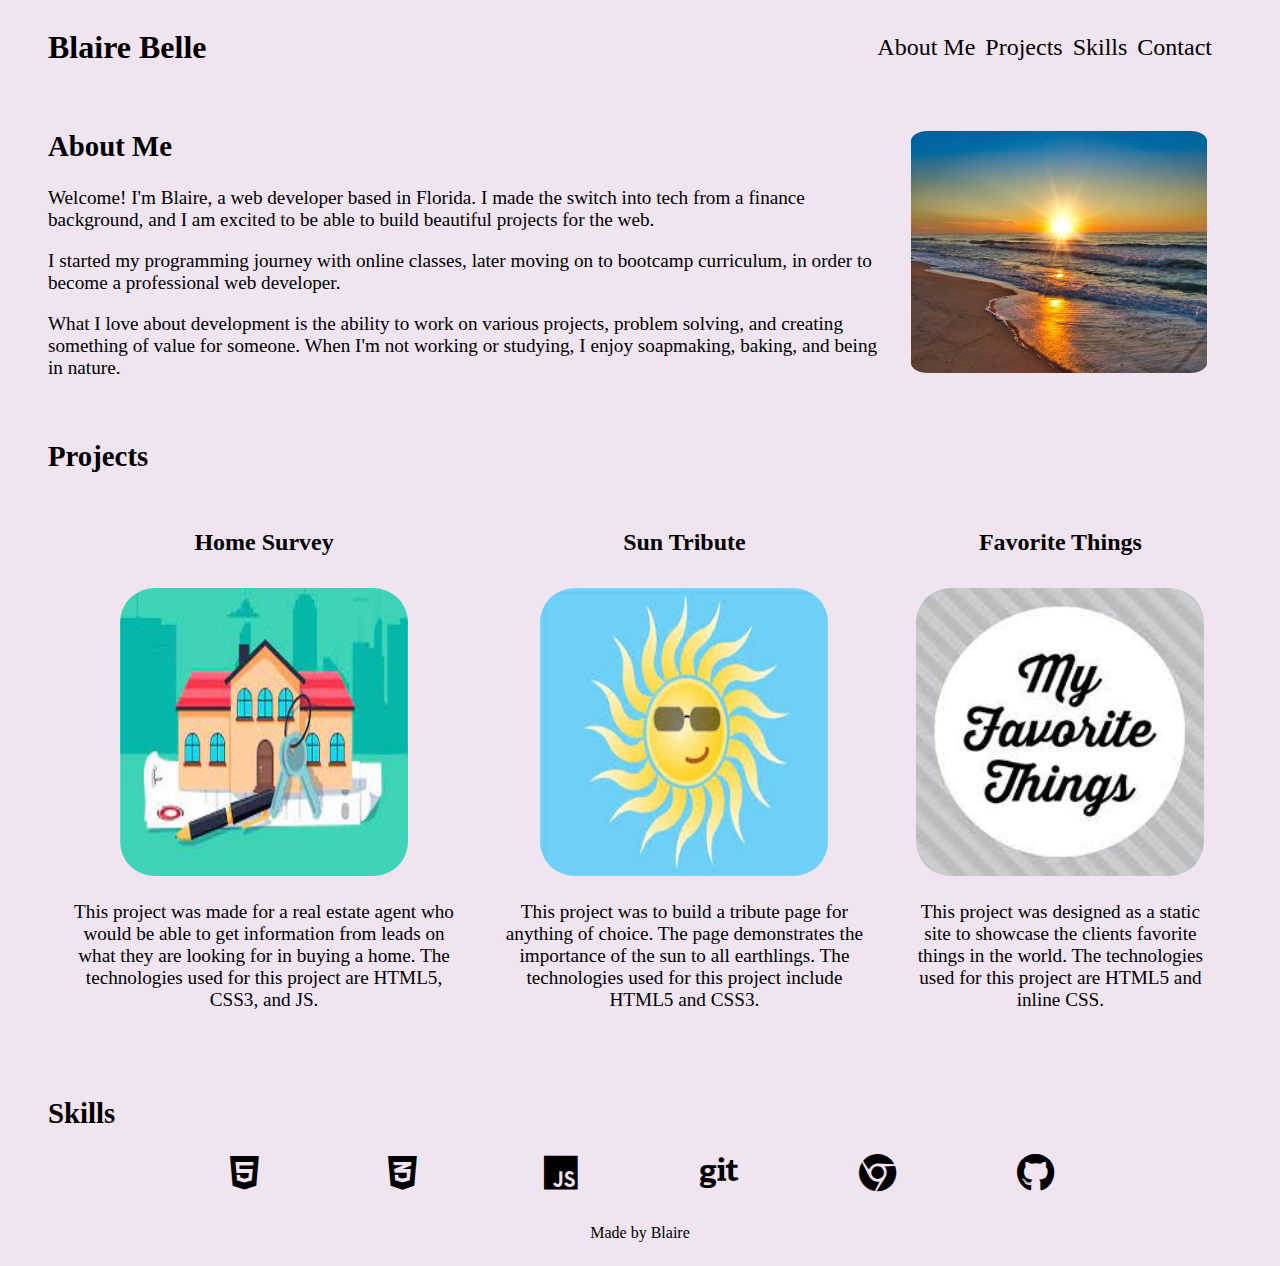
<file: index.html>
<!DOCTYPE html>
<html>
    <head>
        <title>Blaire's Portfolio</title>
        <link href="styles.css" rel="stylesheet">
        <link rel="stylesheet" href="https://use.fontawesome.com/releases/v5.12.1/css/all.css" crossorigin="anonymous">
    </head>
    <body>
        <header>
            <h1>Blaire Belle</h1>
            <nav>
                <ul class="navigation-items">
                    <li><a href="#about">About Me</a></li>  
                    <li><a href="#projects">Projects</a></li>
                    <li><a href="#skills">Skills</a></li>
                    <li><a href="contact.html" target="_blank">Contact</a></li>     
                </ul>
            </nav>
        </header>

        <br>
        <main>
            <section id="about">
                <div id="text">
                <h2>About Me</h2>
                <p class="about-me">Welcome! I'm Blaire, a web developer based in Florida. I made the switch into tech from a finance background, and I am excited to be able to build beautiful projects for the web. </p>
                <p class="about-me">I started my programming journey with online classes, later moving on to bootcamp curriculum, in order to become a professional web developer. </p>
                <p class="about-me">What I love about development is the ability to work on various projects, problem solving, and creating something of value for someone. When I'm not working or studying, I enjoy soapmaking, baking, and being in nature.</p>
                </div>
                <img src="Images/main-image.jfif" alt="Placeholder Photo" id="sunset" class="portrait" onmouseover="showtext()" onmouseout="hide()"> <!-- Placeholder for profile picture --> 
            </section>
            <br>
            <section id="projects">
                <div id="proj-container">
                    <h2>Projects</h2>
                    <span>
                    <div id="proj1"><a href="https://blaire-b.github.io/survey_form/" target="_blank"><h4>Home Survey</h4><img src="Images/home-survey.jfif" alt="Home buying survey"></a><p>This project was made for a real estate agent who would be able to get information from leads on what they are looking for in buying a home. The technologies used for this project are HTML5, CSS3, and JS.</p></div>
                    <div id="proj2"><a href="https://blaire-b.github.io/tribute_page/" target="_blank"><h4>Sun Tribute</h4><img src="Images/sun-tribute.jfif" alt="Sun"></a><p>This project was to build a tribute page for anything of choice. The page demonstrates the importance of the sun to all earthlings. The technologies used for this project include HTML5 and CSS3. </p></div>
                    <div id="proj3"><a href="https://blaire-b.github.io/Favorite-things/" target="_blank"><h4>Favorite Things</h4><img src="Images/favorite-things.jfif" alt="favorite Things"></a><p>This project was designed as a static site to showcase the clients favorite things in the world. The technologies used for this project are HTML5 and inline CSS.</p></div>
                    </span>
            </div>
        </section>
        <br>
            <section>
                <div id="skills-container">
                    <h2>Skills</h2>
                    <div>
                    <i class="fab fa-html5"></i>
                    <i class="fab fa-css3-alt"></i>
                    <i class="fab fa-js"></i>
                    <i class="fab fa-git"></i>
                    <i class="fab fa-chrome"></i>
                    <i class="fab fa-github"></i>
                    </div>
                </div>
            </section>
        </main>
        <footer id="this">Made by Blaire</footer>
        <script src="index.js"></script>
    </body>
</html>
</file>
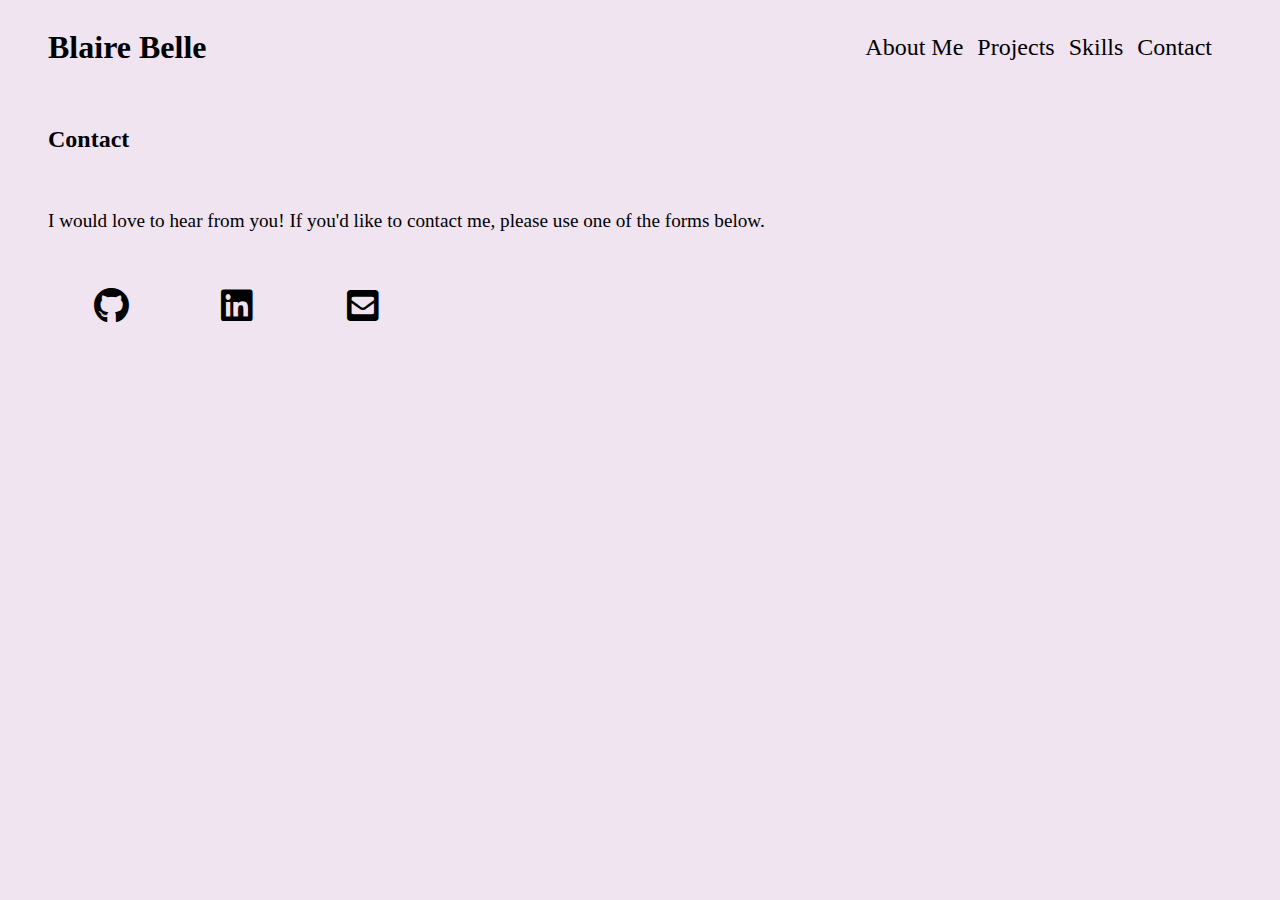
<file: contact.html>
<!DOCTYPE html>
<html>
    <head>
        <title>Contact Page</title>
        <link href="contact-styles.css" rel="stylesheet">
        <link rel="stylesheet" href="https://use.fontawesome.com/releases/v5.12.1/css/all.css" crossorigin="anonymous">
    </head>
    <body>
        <header>
            <h1>Blaire Belle</h1> 
            <nav>
                <ul>
                    <li><a href="index.html#about">About Me</a></li>  
                    <li><a href="index.html#projects">Projects</a></li>
                    <li><a href="index.html#skills">Skills</a></li>
                    <li><a href="#">Contact</a></li>     
                </ul>
            </nav>
        </header>
        <br>
        <h2>Contact</h2>
        <br>
        <p>I would love to hear from you! If you'd like to contact me, please use one of the forms below. </p>
        <br>
        <span>
        <p><a href="github.com/blaire-b" target="_blank"><i class="fab fa-github icon"></i></a></p>
        <p><a href="https://www.linkedin.com/in/blaire-belle-a4b36a21a/" target="_blank"><i class="fab fa-linkedin icon"></i></a></p>
        <p><a href="mailto:blairekbelle@gmail.com"><i class="fas fa-envelope-square icon"></i></a></p>
        </span>
    </body>
</html>
</file>
<file: styles.css>
/* 
* {
    outline-style: dotted;
}*/
html {
    background-color: rgb(239, 228, 240);
}
body {
    font-family: Georgia, 'Times New Roman', Times, serif;
    display: flex;
    flex-direction:column;
    margin-left: 3em;
    margin-right: 3em;
}
h1 {
    display: inline-block;
    
}
ul {
    padding: 0;
}
nav {
    float: right;
    padding: 5px;
    margin-right: 10px;
}
.portrait {
    width: 25%;
    float: right;
    padding: 25px;
    border-radius: 12%;
}
nav a {
    display: inline-block;  
    padding: 5px;
}
a:link, a:visited {
    text-decoration: none;
    color: black;
    font-weight: 500;
    font-size: x-large;
}

.navigation-items {
    display: flex;
    list-style-type: none;
}
section {
    font-size: larger;
    display: flex;
}
#projects img {
    width: 12em;
    height: 12em;
    border-radius: 12%;
    
}
a img:hover {
    border: 5px solid #444
}
span {
    display: flex;
}
@media only screen and (max-width: 800px) {
    span {
    flex-wrap: wrap;
    }
    #sunset {
        visibility: hidden;
    }
}
span div {
        padding-top: 0px;
        padding-right: 25px;
        padding-left: 25px;
        padding-bottom: 25px;
        text-align: center;
}
#skills-container {
    display: block;
    width: 100%;
   
}
i {
    width: 2em;
    font-size: 2em;
    padding-left: 1em;
    padding-right: 1em;
}
#skills-container div {
    text-align: center;
    
}
footer {
    padding-top: 2em;
    padding-bottom: 1em;
    text-align: center;
}
</file>
<file: contact-styles.css>
html {
    background-color: rgb(239, 228, 240);
}
body {
    font-family: Georgia, 'Times New Roman', Times, serif;
    display: flex;
    flex-direction:column;
    margin-left: 3em;
    margin-right: 3em;
    
}
h1 {
    display: inline-block;
}
h2 {
    display: inline-block;
    
}
ul {
    padding: 0;
}
nav {
    float: right;
    padding: 5px;
    margin-right: 10px;
}
nav li {
    display: inline-block;  
    padding: 5px;
}
a:link, a:visited {
    text-decoration: none;
    color: black;
    font-weight: 500;
    font-size: x-large;
}
p {
    font-size: larger;
}
span {
    display: flex;
    text-align: center;

    
}
i {
    width: 1.5em;
    font-size: 1.5em;
    padding-left: 1em;
    padding-right: 1em;
}
</file>
